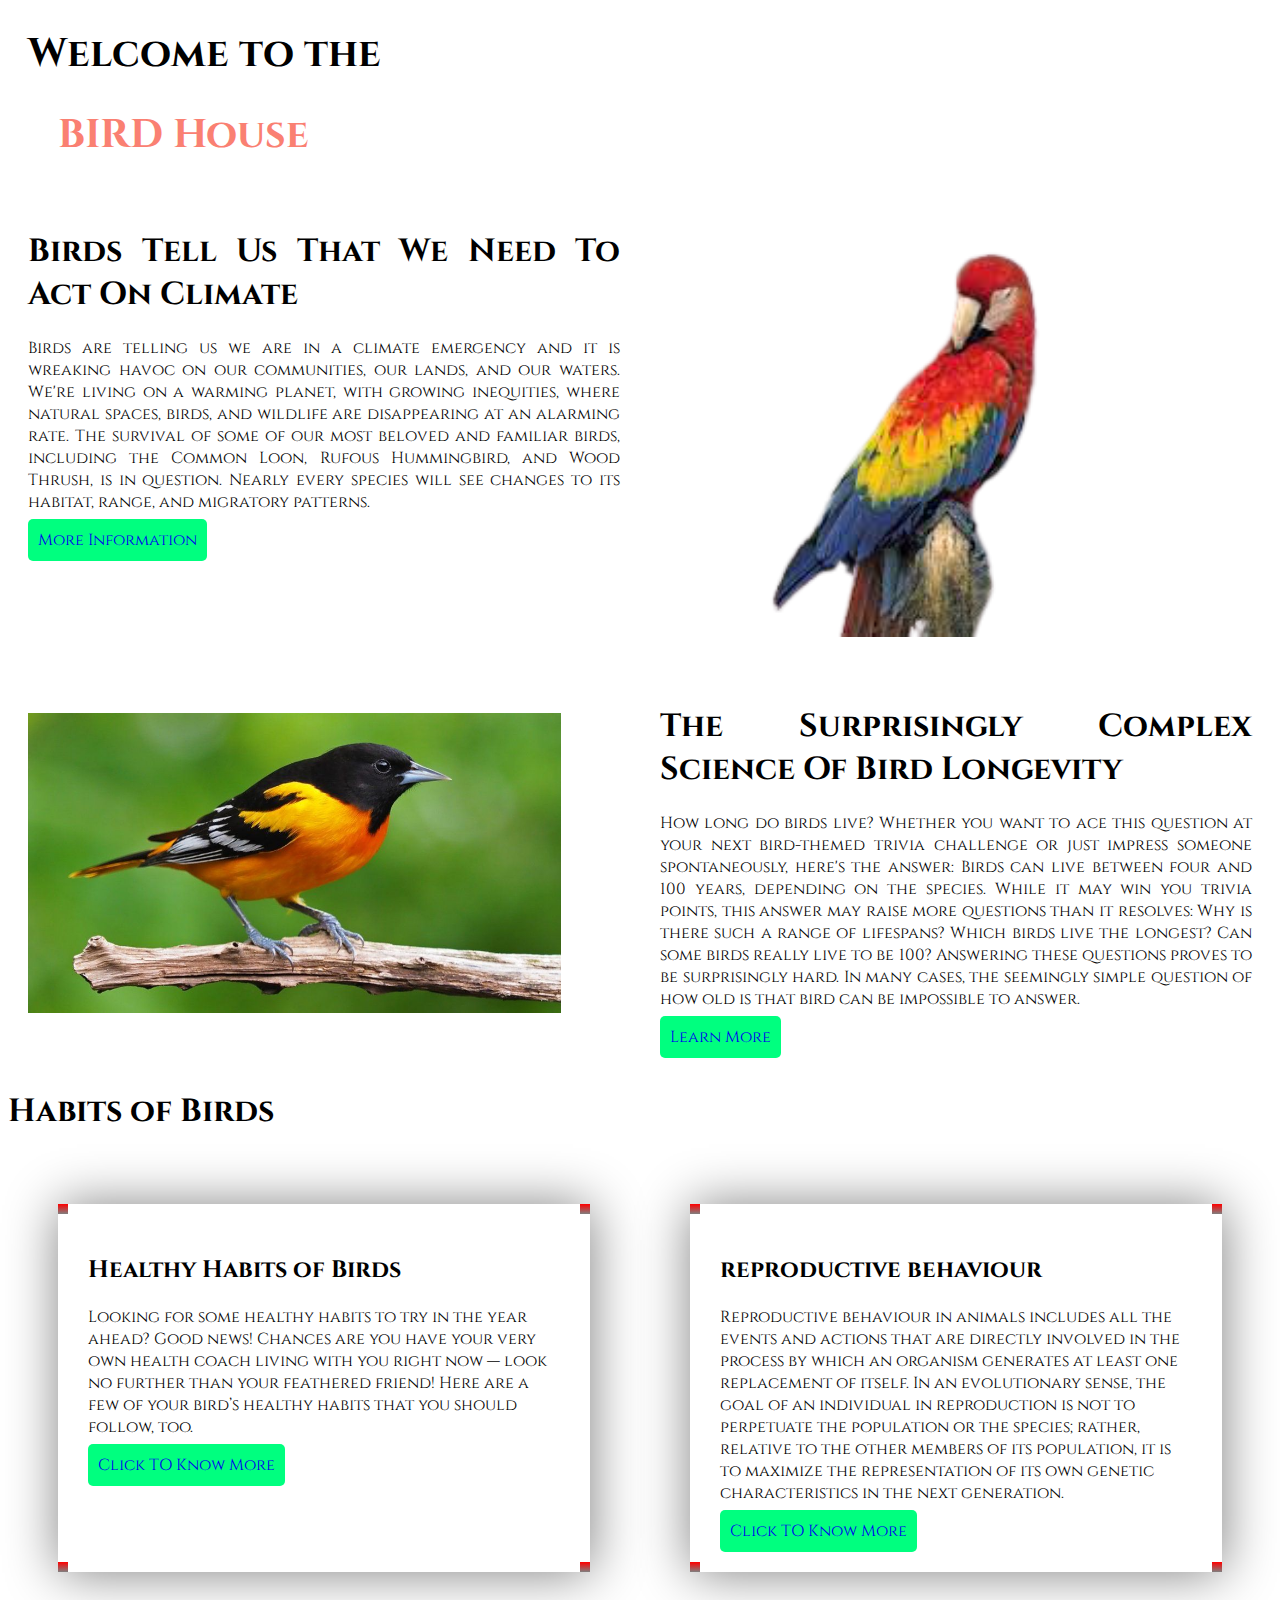
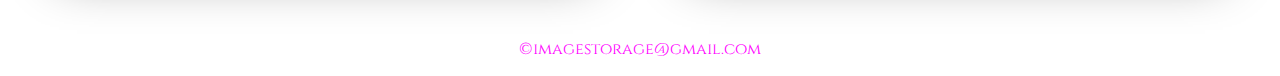
<file: pracrise.html>
<!DOCTYPE html>
<html lang="en">

<head>
    <meta charset="UTF-8">
    <meta http-equiv="X-UA-Compatible" content="IE=edge">
    <meta name="viewport" content="width=device-width, initial-scale=1.0">
    <title>Bird House</title>
    <link rel="preconnect" href="https://fonts.googleapis.com">
    <link rel="preconnect" href="https://fonts.gstatic.com" crossorigin>
    <link href="https://fonts.googleapis.com/css2?family=Cinzel:wght@500&family=Zen+Antique+Soft&display=swap"
        rel="stylesheet">
    <link rel="stylesheet" href="practise.css">
</head>

<body>
    <div class="header">
        <h1>Welcome to the</h1>
        <h1><span class="name-decoration">BIRD House</span></h1>
    </div>
    <section>
        <div class="top-banner-decoration">
            <div class="selected-area">
                <h1>Birds Tell Us That We Need To Act On Climate</h1>
                <p>Birds are telling us we are in a climate emergency and it is wreaking havoc on our communities, our
                    lands,
                    and our waters. We're living on a warming planet, with growing inequities, where natural spaces,
                    birds,
                    and
                    wildlife are disappearing at an alarming rate. The survival of some of our most beloved and familiar
                    birds,
                    including the Common Loon, Rufous Hummingbird, and Wood Thrush, is in question. Nearly every species
                    will
                    see changes to its habitat, range, and migratory patterns.
                </p>
                <a target="_blanks"
                    href="https://act.audubon.org/a/birds-tell-us?ms=policy-adv-web-website_nas-engagementcard-20201200_birds_tell_us">More
                    Information</a>
            </div>
            <div class="selected-area">
                <img src="practise-images/bird_2.png" alt="">
            </div>
        </div>
    </section>
    <section>
        <div class="top-banner-decoration">
            <div class="selected-area">
                <img src="practise-images/bird 1.jpg" alt="">
            </div>
            <div class="selected-area">
                <h1>The Surprisingly Complex Science Of Bird Longevity</h1>
                <p>
                    How long do birds live? Whether you want to ace this question at your next bird-themed trivia
                    challenge
                    or just impress someone spontaneously, here's the answer: Birds can live between four and 100 years,
                    depending on the species.

                    While it may win you trivia points, this answer may raise more questions than it resolves: Why is
                    there
                    such a range of lifespans? Which birds live the longest? Can some birds really live to be 100?

                    Answering these questions proves to be surprisingly hard. In many cases, the seemingly simple
                    question
                    of how old is that bird can be impossible to answer.
                </p>
                <a target="_blanks" href="https://abcbirds.org/blog21/bird-longevity/">Learn More</a>
            </div>
        </div>
    </section>

    <section>
        <h1>Habits of Birds</h1>
        <div class="top-banner-decoration">
            <div class="birds-behaviour">
                <h2>Healthy Habits of Birds</h2>
                <p>Looking for some healthy habits to try in the year ahead? Good news! Chances are you have your very
                    own
                    health coach living with you right now — look no further than your feathered friend! Here are a few
                    of
                    your
                    bird’s healthy habits that you should follow, too.
                </p>

                <a target="_blanks" href="https://lafeber.com/pet-birds/healthy-habits-can-learn-birds/">Click TO Know
                    More</a>
            </div>
            <div class="birds-behaviour">
                <h2>reproductive behaviour</h2>
                <p>Reproductive behaviour in animals includes all the events and actions that are directly involved in
                    the
                    process by which an organism generates at least one replacement of itself. In an evolutionary sense,
                    the
                    goal of an individual in reproduction is not to perpetuate the population or the species; rather,
                    relative to the other members of its population, it is to maximize the representation of its own
                    genetic
                    characteristics in the next generation.</p>
                <a target="_blanks" href="https://www.britannica.com/science/reproductive-behaviour-zoology">Click TO
                    Know More</a>
            </div>
        </div>
    </section>
    <footer>
        <p> ©imagestorage@gmail.com </p>
    </footer>
</body>

</html>
</file>
<file: practise.css>
body{
    font-family: 'Cinzel', serif;
}
.header{
    margin: 20px;
    font-weight: 500;
    font-size: 20px;
}
.name-decoration{
    color: salmon;
    padding: 30px;
}
.top-banner-decoration{
    display: flex;
    
}
.selected-area{
    width: 50%;
    margin:20px;
    text-align: justify;
}
.selected-area img{
    width: 90%;
    margin-top: 30px;
}

.birds-behaviour{
    width: 40%;
    margin:50px;
    padding: 20px;
   border: 10px solid;
    box-shadow: 1px 1px 50px grey;
    border-image: linear-gradient(red, grey);
}
a{
    text-decoration:none;
    background-color: springgreen;
    padding: 10px;
    border-radius: 5px;
}
footer{
    text-align: center;
    color:magenta;
}
</file>
